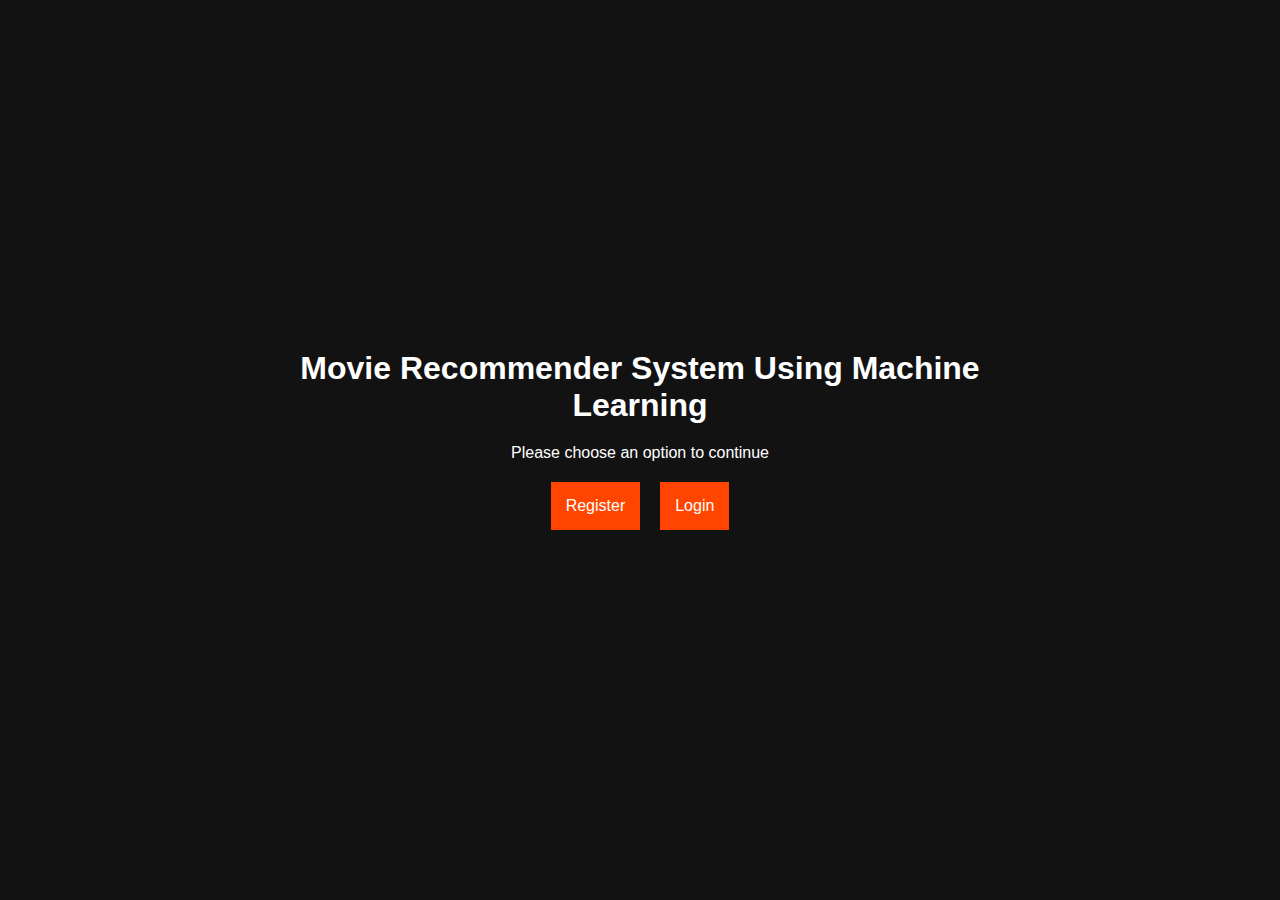
<file: index.html>
<!DOCTYPE html>
<html lang="en">

<head>
    <meta charset="UTF-8">
    <meta name="viewport" content="width=device-width, initial-scale=1.0">
    <title>Flicksy</title>
    <link rel="stylesheet" href="./styles/styles.css">
</head>

<body>
    <div class="container">
        <h1>Movie Recommender System Using Machine Learning</h1>
        <label>Please choose an option to continue</label>
        <div class="button-container">
            <button class="btn" id="registerBtn">Register</button>
            <button class="btn" id="loginBtn">Login</button>
        </div>
    </div>

    <script src="./scripts/script.js"></script>
</body>

</html>
</file>
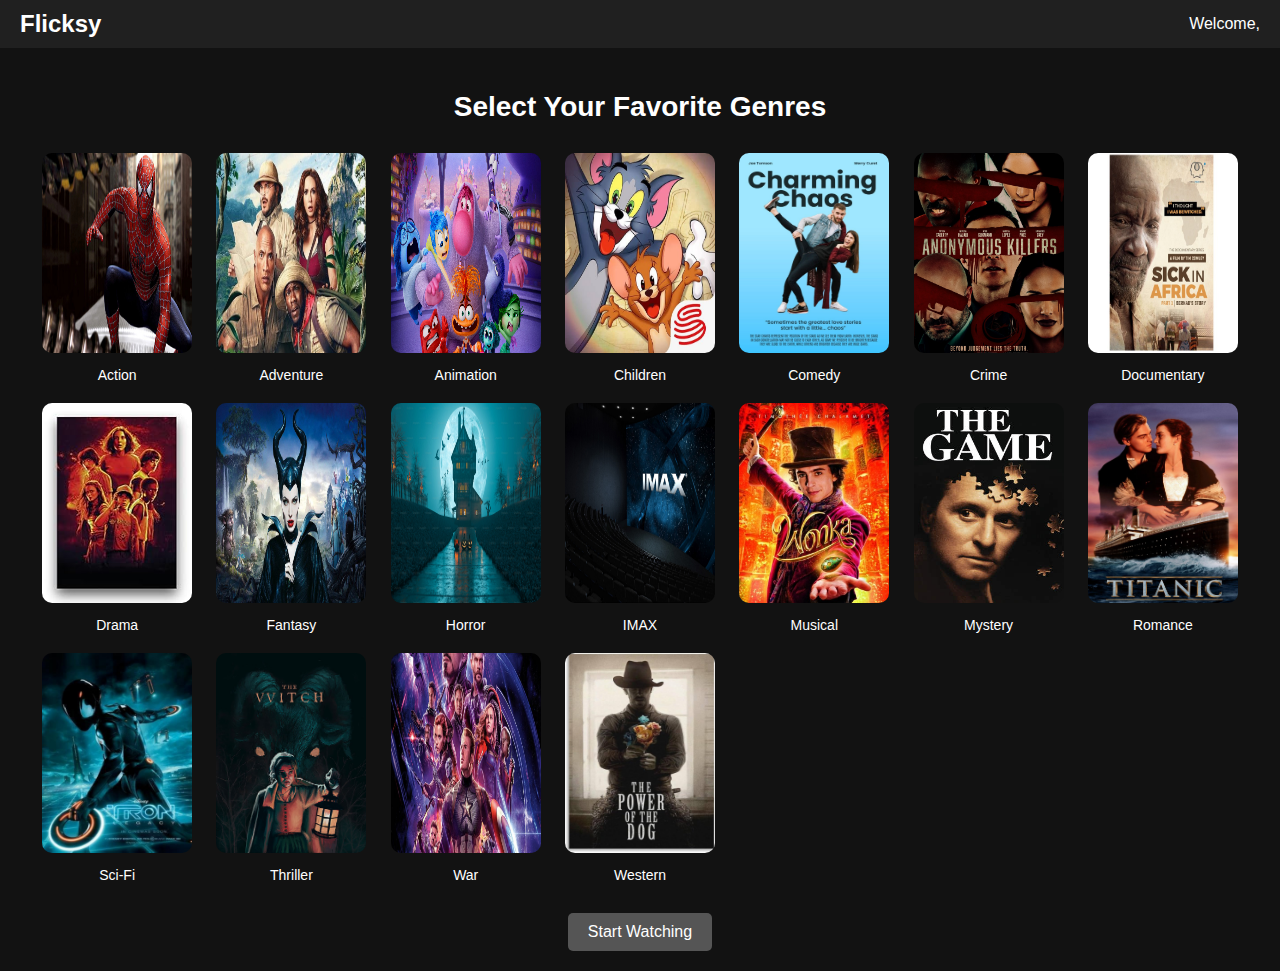
<file: genre.html>
<!DOCTYPE html>
<html lang="en">

<head>
    <meta charset="UTF-8">
    <meta name="viewport" content="width=device-width, initial-scale=1.0">
    <title>Flicksy</title>
    <link rel="stylesheet" href="styles/genre.css">
</head>

<body>
    <!-- Navbar -->
    <nav class="navbar">
        <div class="navbar-left">
            <h1>Flicksy</h1>
        </div>
        <div class="navbar-right">
            <span class="user-name">Welcome,  <span id="username"></span></span>
        </div>
    </nav>

    <!-- Main Content -->
    <div class="main-container">
        <h2>Select Your Favorite Genres</h2>
        <div class="genre-grid" id="genreGrid">
            <!-- Genres will be populated dynamically with JavaScript -->
        </div>
        <button id="startButton" class="start-button" disabled onclick="return handleSubmit(event);">Start
            Watching</button>
    </div>
    <!-- Add this script tag before your genre.js script -->
    <script src="https://code.jquery.com/jquery-3.6.0.min.js"></script>
    <script src="scripts/genre.js"></script>
</body>

</html>
</file>
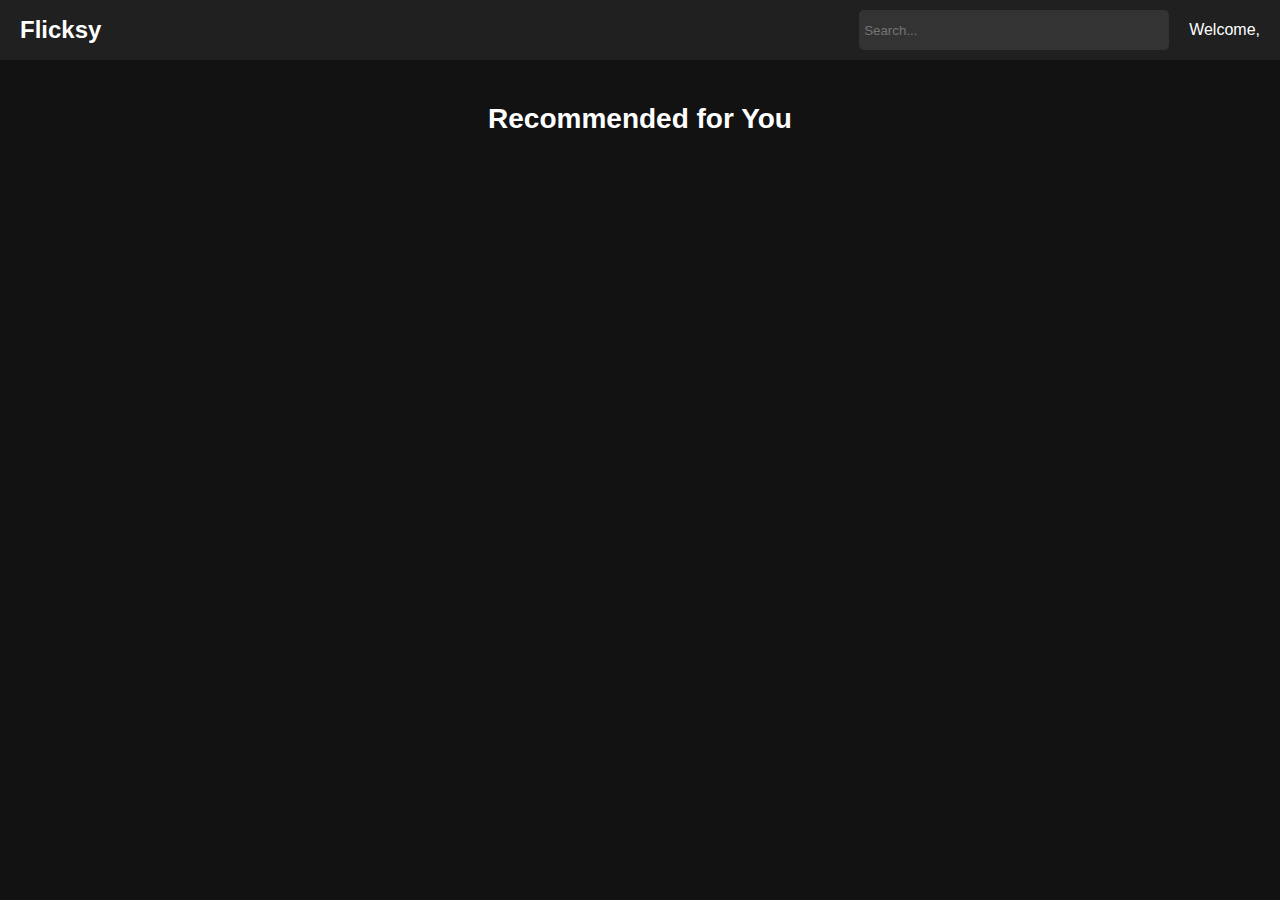
<file: home.html>
<!DOCTYPE html>
<html lang="en">

<head>
  <meta charset="UTF-8">
  <meta name="viewport" content="width=device-width, initial-scale=1.0">
  <title>Flicksy</title>
  <link rel="stylesheet" href="styles/home.css">
</head>

<body>
  <!-- Navbar -->
  <nav class="navbar">
    <div class="navbar-left">
      <h1>Flicksy</h1>
    </div>
    <div class="navbar-right">
      <input type="text" class="search-bar" placeholder="Search..." id="searchBar">
      <div class="suggestions" id="suggestionsBox"></div>
      <span class="user-name">Welcome, <span id="username"></span></span>
    </div>
  </nav>

  <!-- Main Content -->
  <div class="main-container">
    <h2>Recommended for You</h2>
    <div class="movie-grid" id="movie-grid">
      <!-- Movie tiles dynamically generated -->
    </div>
  </div>

  <script src="scripts/home.js"></script>
</body>

</html>
</file>
<file: styles/styles.css>
* {
    margin: 0;
    padding: 0;
    box-sizing: border-box;
}

body {
    font-family: Arial, sans-serif;
    background-color: #121212;
    color: #ffffff;
    display: flex;
    justify-content: center;
    align-items: center;
    height: 100vh;
}

.container {
    text-align: center;
    max-width: 800px;
}

h1 {
    font-size: 2rem;
    margin-bottom: 20px;
}

label {
    display: block;
    margin-bottom: 10px;
}

.button-container {
    display: flex;
    justify-content: center;
    gap: 20px;
    margin-top: 20px;
}

button {
    padding: 15px;
    font-size: 1rem;
    margin-bottom: 20px;
    background-color: #ff4500;
    color: white;
    border: none;
    cursor: pointer;
}

button:hover {
    background-color: #ff6347;
}
</file>
<file: styles/genre.css>
/* General Styles */
body {
    font-family: Arial, sans-serif;
    margin: 0;
    padding: 0;
    background-color: #121212;
    color: white;
}

/* Navbar */
.navbar {
    display: flex;
    justify-content: space-between;
    align-items: center;
    padding: 10px 20px;
    background-color: #202020;
}

.navbar-left h1 {
    margin: 0;
    font-size: 24px;
}

.navbar-right {
    display: flex;
    align-items: center;
}

.user-name {
    font-size: 16px;
}

/* Main Content */
.main-container {
    padding: 20px;
    text-align: center;
}

.main-container h2 {
    font-size: 28px;
    margin-bottom: 20px;
}

/* Genre Grid */
.genre-grid {
    display: grid;
    grid-template-columns: repeat(auto-fill, minmax(150px, 1fr));
    gap: 20px;
    justify-items: center;
    padding: 10px 20px;
}

.genre-tile {
    position: relative;
    text-align: center;
    cursor: pointer;
    transition: transform 0.3s ease;
}

.genre-tile img {
    width: 150px;
    height: 200px;
    border-radius: 10px;
    margin-bottom: 10px;
}

.genre-tile.selected img {
    border: 3px solid #ff4500;
    transform: scale(1.1);
}

.genre-tile p {
    font-size: 14px;
    margin: 0;
}

/* Start Button */
.start-button {
    margin-top: 20px;
    padding: 10px 20px;
    font-size: 16px;
    border: none;
    border-radius: 5px;
    background-color: #333;
    color: white;
    cursor: pointer;
    transition: background-color 0.3s ease;
}

.start-button:disabled {
    background-color: #555;
    cursor: not-allowed;
}

.start-button:hover:not(:disabled) {
    background-color: #ff4500;
}
</file>
<file: styles/home.css>
/* General Styles */
body {
  font-family: Arial, sans-serif;
  margin: 0;
  padding: 0;
  background-color: #121212;
  color: white;
}

/* Navbar */
.navbar {
  display: flex;
  justify-content: space-between;
  align-items: center;
  padding: 10px 20px;
  background-color: #202020;
}

.navbar-left h1 {
  margin: 0;
  font-size: 24px;
}

.navbar-right {
  display: flex;
  align-items: center;
}

.search-bar {
  padding: 5px;
  margin-right: 20px;
  border: none;
  border-radius: 5px;
  background-color: #333;
  color: white;
  width: 300px;
  height: 30px;
}

.user-name {
  font-size: 16px;
}

/* Suggestions */
.suggestions {
  position: absolute;
  top: 45px;  /* Adjust the position */
  width: 300px;
  max-height: 250px;
  overflow-y: auto;
  background: #333;
  color: white;
  border-radius: 5px;
  z-index: 1000;
}

.suggestion-item {
  padding: 10px;
  cursor: pointer;
}

.suggestion-item:hover {
  background: #555;
}

/* Main Content */
.main-container {
  padding: 20px;
  text-align: center;
}

.main-container h2 {
  font-size: 28px;
  margin-bottom: 20px;
}

/* Movie Grid */
.movie-grid {
  display: grid;
  grid-template-columns: repeat(auto-fill, minmax(150px, 1fr));
  gap: 20px;
  justify-items: center;
  padding: 10px 20px;
}

.movie-tile {
  text-align: center;
}

.movie-tile img {
  width: 150px;
  height: 200px;
  border-radius: 10px;
  margin-bottom: 10px;
  transition: transform 0.3s ease;
  cursor: pointer;
}

.movie-tile img:hover {
  transform: scale(1.1);
}

.movie-tile p {
  font-size: 14px;
  margin: 0;
}
</file>
